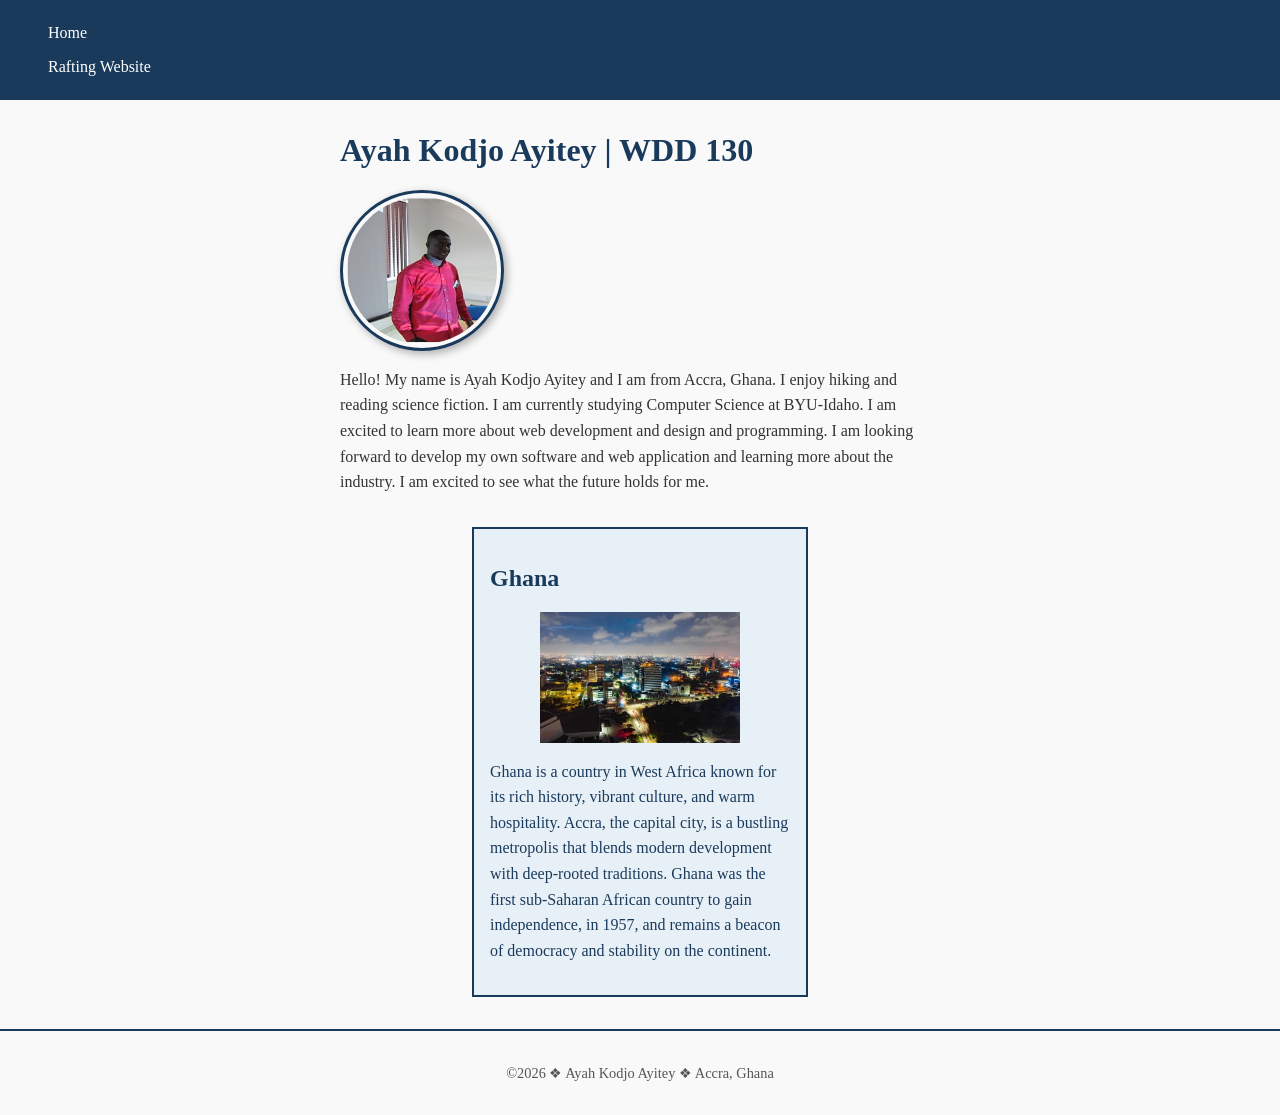
<file: index.html>
<!DOCTYPE html>
<html lang="en-US">

<head>
    <meta charset="utf-8">
    <meta name="viewport" content="width=device-width,initial-scale=1.0">
    <title>Ayah Kodjo Ayitey | WDD 130</title>
    <meta name="description"
      content="Home page of Ayah Kodjo Ayitey, a Computer Science student at BYU-Idaho taking WDD 130 Web Fundamentals.">
    <meta name="author" content="Ayah Kodjo Ayitey">
    <link rel="stylesheet" href="styles/styles.css">
</head>

<body>
    <header>
        <nav>
            <a href="index.html">Home</a>
            <a href="wwr/about.html">Rafting Website</a>
        </nav>
    </header>
    <main>
        <h1>Ayah Kodjo Ayitey | WDD 130</h1>
        <img src="images/profile.jpg" alt="Hello, my name is Ayah Kodjo Ayitey" width="200"
          height="200">
        <p>Hello! My name is Ayah Kodjo Ayitey and I am from Accra, Ghana.
            I enjoy hiking and reading science fiction. I am currently studying Computer Science at
            BYU-Idaho.
            I am excited to learn more about web development and design and programming.
            I am looking forward to develop my own software and web application and learning more
            about the industry.
            I am excited to see what the future holds for me.</p>
    </main>
    <aside>
        <h2>Ghana</h2>
        <img src="images/ghana.jpg" alt="A scenic view of Accra, Ghana">
        <p>Ghana is a country in West Africa known for its rich history, vibrant culture, and warm
            hospitality. Accra, the capital city, is a bustling metropolis that blends modern
            development with deep-rooted traditions. Ghana was the first sub-Saharan African country
            to gain independence, in 1957, and remains a beacon of democracy and stability on the
            continent.</p>
    </aside>
    <footer>
        <p>&copy;2026 ❖ Ayah Kodjo Ayitey ❖ Accra, Ghana</p>
    </footer>
</body>

</html>
</file>
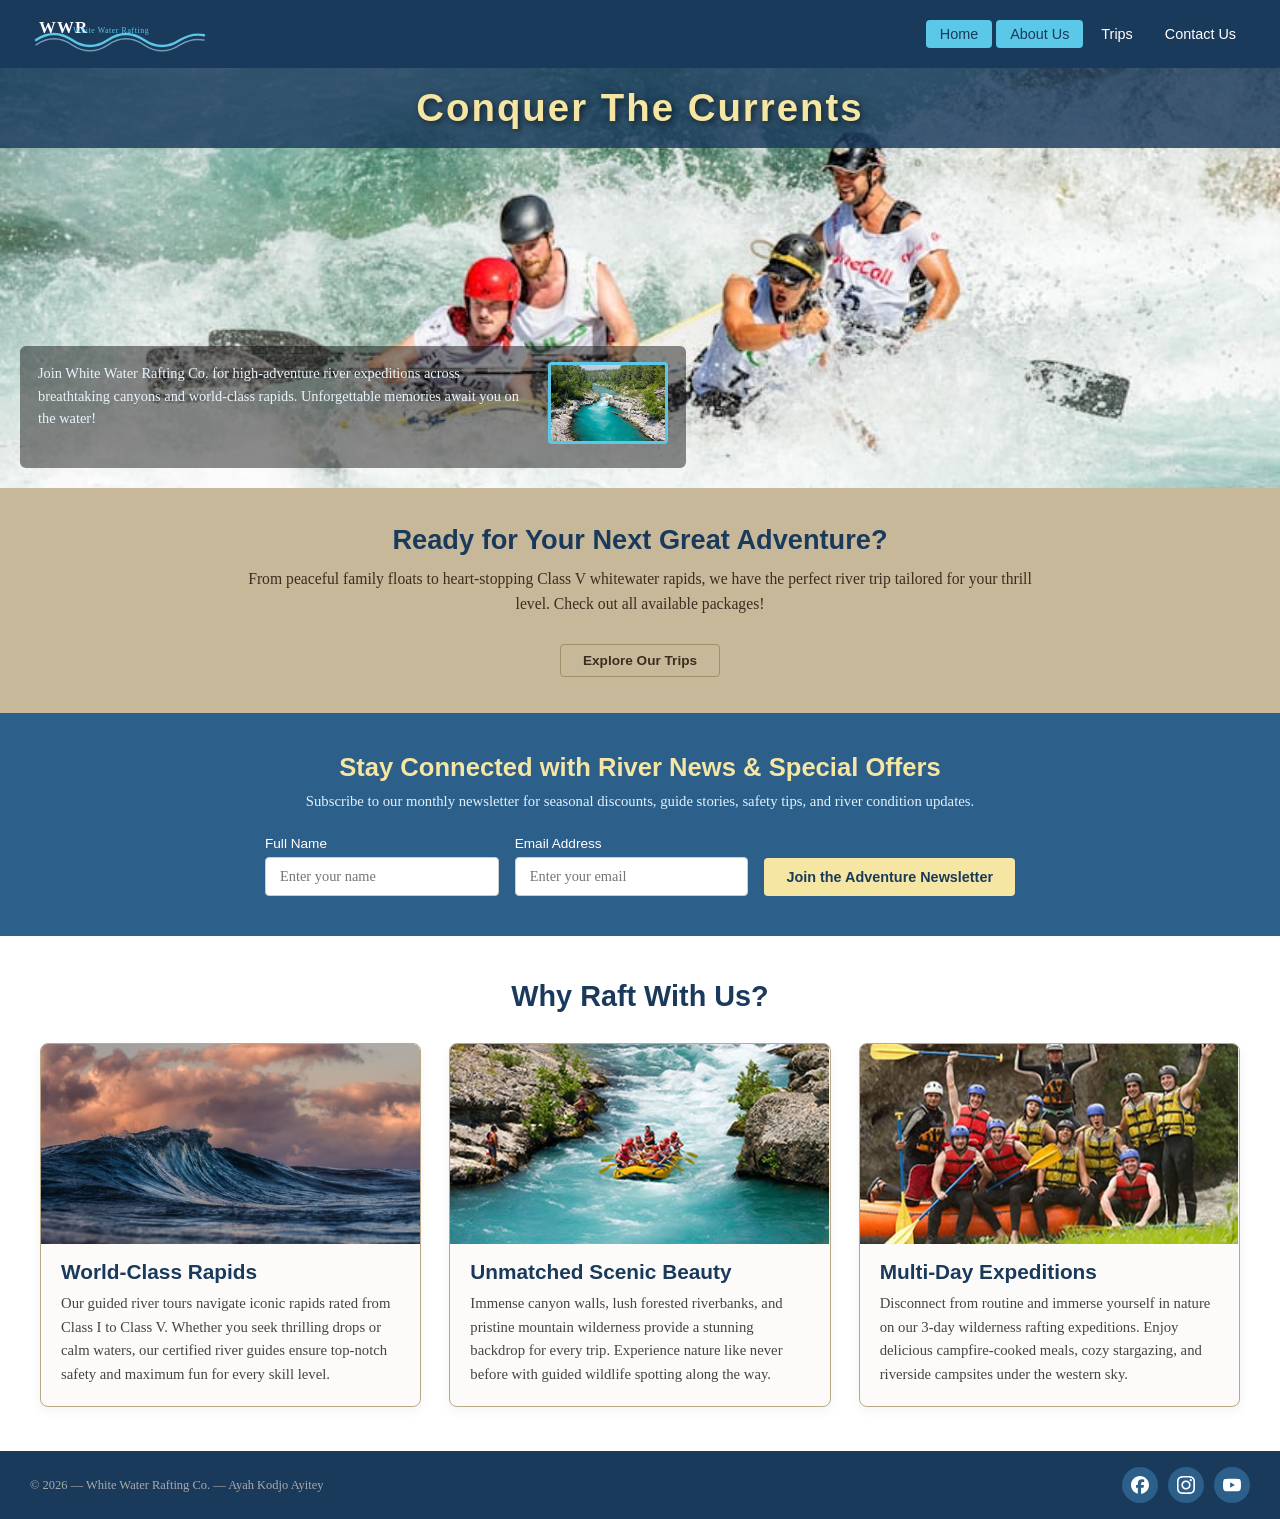
<file: wwr/index.html>
<!DOCTYPE html>
<html lang="en-US">

<head>
  <meta charset="utf-8">
  <meta name="viewport" content="width=device-width, initial-scale=1.0">
  <meta name="description"
    content="Welcome to White Water Rafting Co.! Discover thrilling whitewater rafting trips, experienced guides, beautiful river canyons, and family-friendly adventures.">
  <meta name="author" content="Ayah Kodjo Ayitey">
  <title>Home | White Water Rafting Co.</title>
  <link rel="stylesheet" href="styles/rafting.css" type="text/css">
</head>

<body>

  <!-- ===== HEADER ===== -->
  <header>
    <img src="images/logo.svg" alt="White Water Rafting Co. Logo">
    <nav>
      <a href="index.html" class="active">Home</a>
      <a href="about.html">About Us</a>
      <a href="trips.html">Trips</a>
      <a href="contact.html">Contact Us</a>
    </nav>
  </header>

  <!-- ===== MAIN ===== -->
  <main>

    <!-- ── HERO BANNER ── -->
    <div class="hero">
      <img src="images/hero.jpg" alt="Rafters paddling through white water rapids on a guided river tour">
      <h1>Conquer The Currents</h1>
      <article>
        <img src="images/client.jpg" alt="Rafter smiling in a yellow life jacket">
        <h2>Unforgettable River Adventures</h2>
        <p>Join White Water Rafting Co. for high-adventure river expeditions across breathtaking canyons and world-class rapids. Unforgettable memories await you on the water!</p>
      </article>
    </div>

    <!-- ── CALL TO ACTION SECTION ── -->
    <section class="home-cta">
      <div class="home-cta-content">
        <h2>Ready for Your Next Great Adventure?</h2>
        <p>From peaceful family floats to heart-stopping Class V whitewater rapids, we have the perfect river trip tailored for your thrill level. Check out all available packages!</p>
        <a href="trips.html" class="btn btn-cta">Explore Our Trips</a>
      </div>
    </section>

    <!-- ── NEWSLETTER SIGNUP FORM ── -->
    <section class="newsletter-section">
      <div class="newsletter-container">
        <h2>Stay Connected with River News & Special Offers</h2>
        <p>Subscribe to our monthly newsletter for seasonal discounts, guide stories, safety tips, and river condition updates.</p>
        <form class="newsletter-form" action="#" method="get">
          <div class="newsletter-group">
            <label for="user-name">Full Name</label>
            <input type="text" id="user-name" name="user-name" placeholder="Enter your name" required>
          </div>
          <div class="newsletter-group">
            <label for="user-email">Email Address</label>
            <input type="email" id="user-email" name="user-email" placeholder="Enter your email" required>
          </div>
          <button type="submit" class="btn btn-signup">Join the Adventure Newsletter</button>
        </form>
      </div>
    </section>

    <!-- ── GRID CONTENT SECTION ── -->
    <section class="home-grid-section">
      <h2>Why Raft With Us?</h2>
      <div class="home-grid">
        
        <article class="home-card">
          <img src="images/rapids.jpg" alt="Exciting whitewater rapids in Devil's Canyon">
          <h3>World-Class Rapids</h3>
          <p>Our guided river tours navigate iconic rapids rated from Class I to Class V. Whether you seek thrilling drops or calm waters, our certified river guides ensure top-notch safety and maximum fun for every skill level.</p>
        </article>

        <article class="home-card">
          <img src="images/rivers.jpg" alt="Serene river winding through scenic mountain canyons">
          <h3>Unmatched Scenic Beauty</h3>
          <p>Immense canyon walls, lush forested riverbanks, and pristine mountain wilderness provide a stunning backdrop for every trip. Experience nature like never before with guided wildlife spotting along the way.</p>
        </article>

        <article class="home-card">
          <img src="images/camping.jpg" alt="Rafting campfire camp setup at sunset">
          <h3>Multi-Day Expeditions</h3>
          <p>Disconnect from routine and immerse yourself in nature on our 3-day wilderness rafting expeditions. Enjoy delicious campfire-cooked meals, cozy stargazing, and riverside campsites under the western sky.</p>
        </article>

      </div>
    </section>

  </main>

  <!-- ===== FOOTER ===== -->
  <footer>
    <p>&copy; 2026 &mdash; White Water Rafting Co. &mdash; Ayah Kodjo Ayitey</p>
    <nav class="socialmedia">
      <a href="https://www.facebook.com" target="_blank">
        <img src="images/facebook.svg" alt="Facebook">
      </a>
      <a href="https://www.instagram.com" target="_blank">
        <img src="images/instagram.svg" alt="Instagram">
      </a>
      <a href="https://www.youtube.com" target="_blank">
        <img src="images/youtube.svg" alt="YouTube">
      </a>
    </nav>
  </footer>

</body>

</html>
</file>
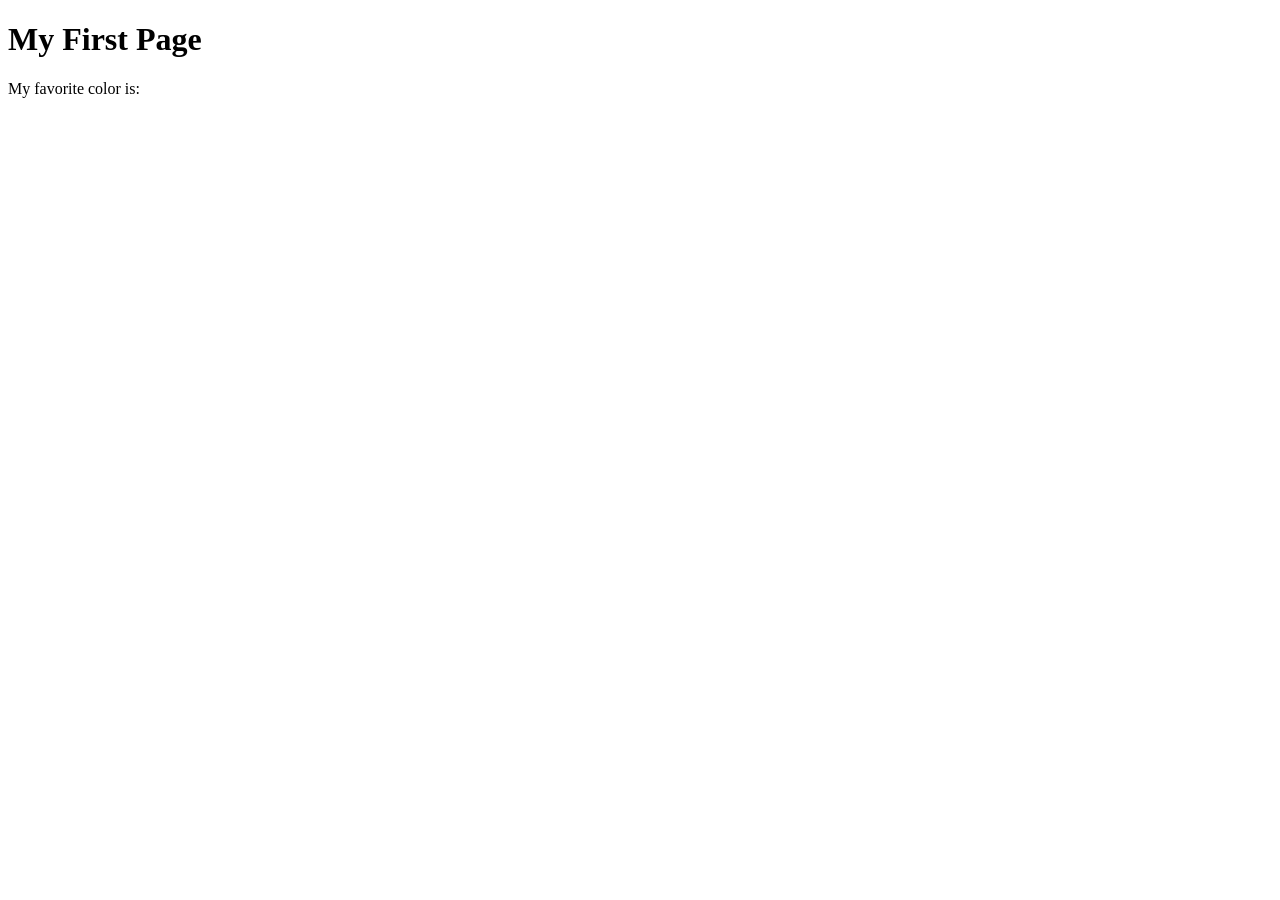
<file: week01/first-page.html>
<!DOCTYPE html>
<html lang="en">
<head>
    <meta charset="UTF-8">
    <meta name="viewport" content="width=device-width, initial-scale=1.0">
    <title>My First Page</title>
</head>
<body>
    <h1>My First Page</h1>
    <p>My favorite color is: </p>
</body>
</html>
</file>
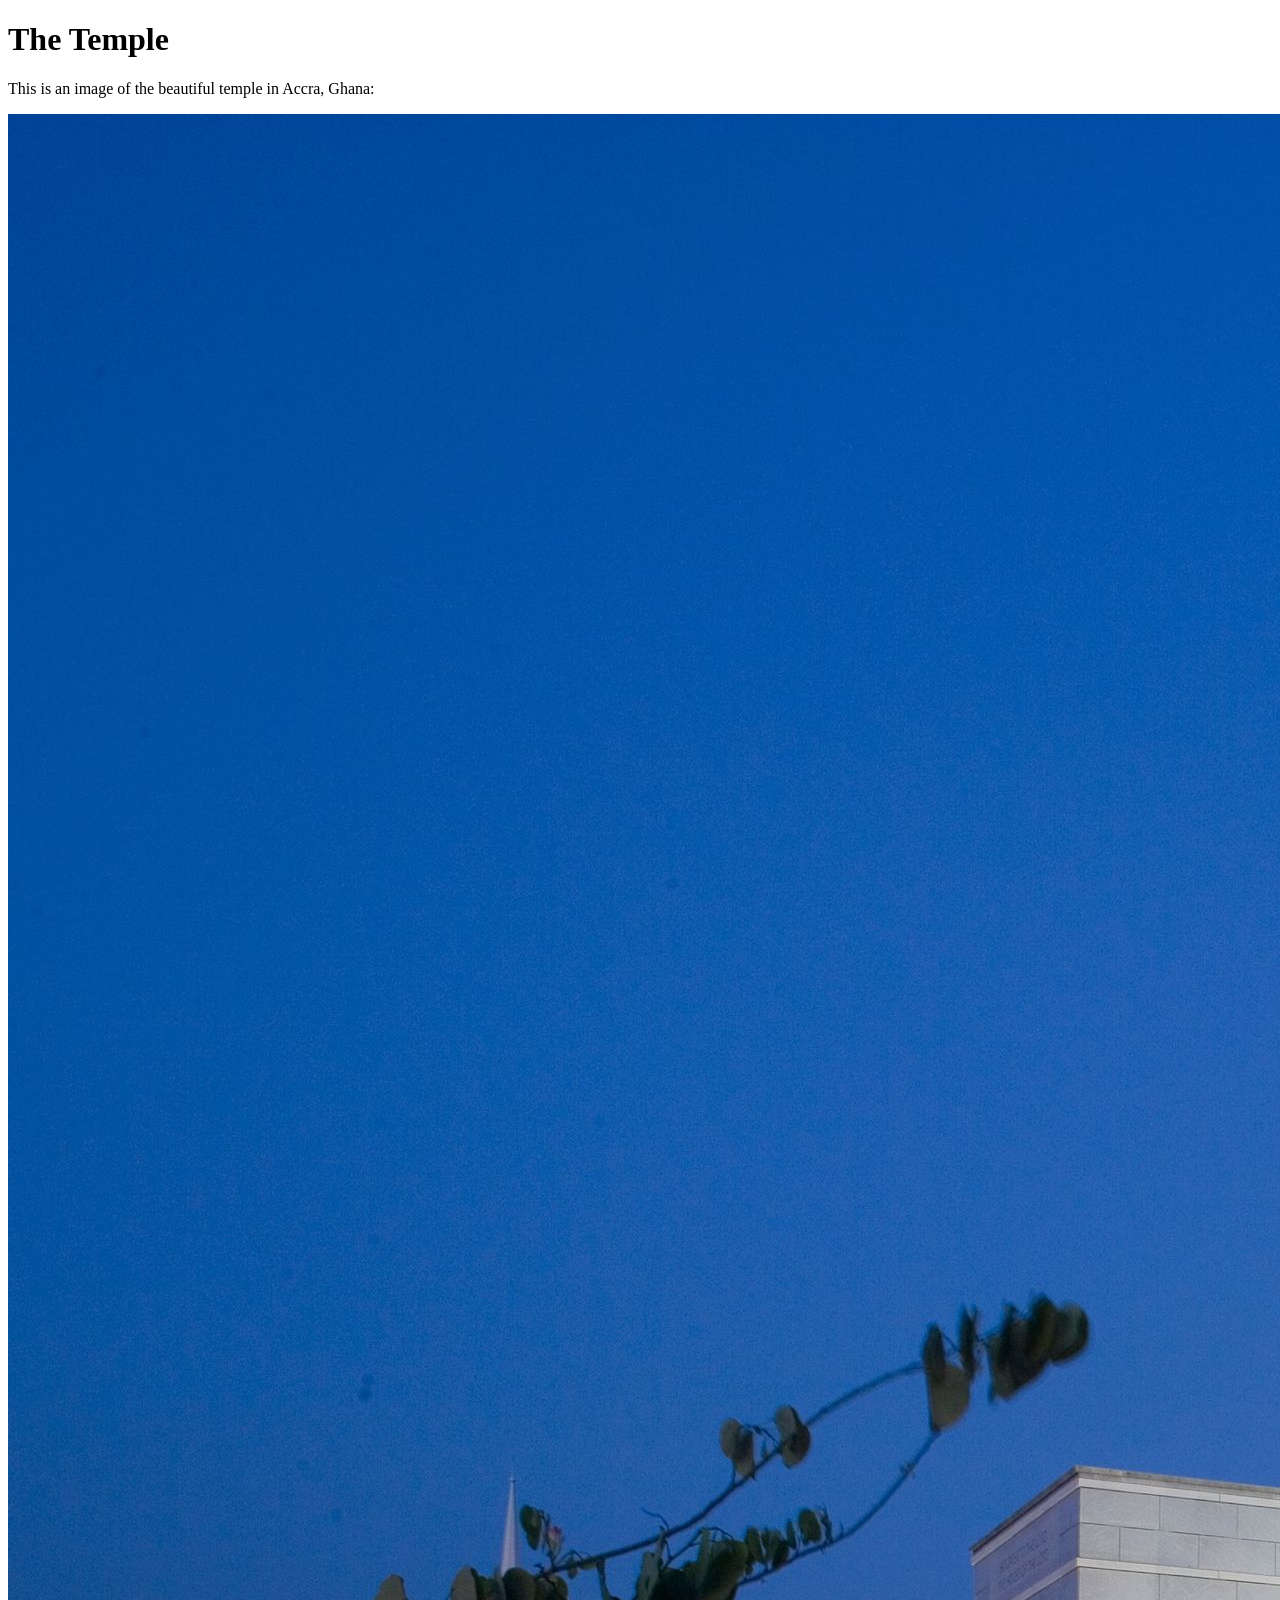
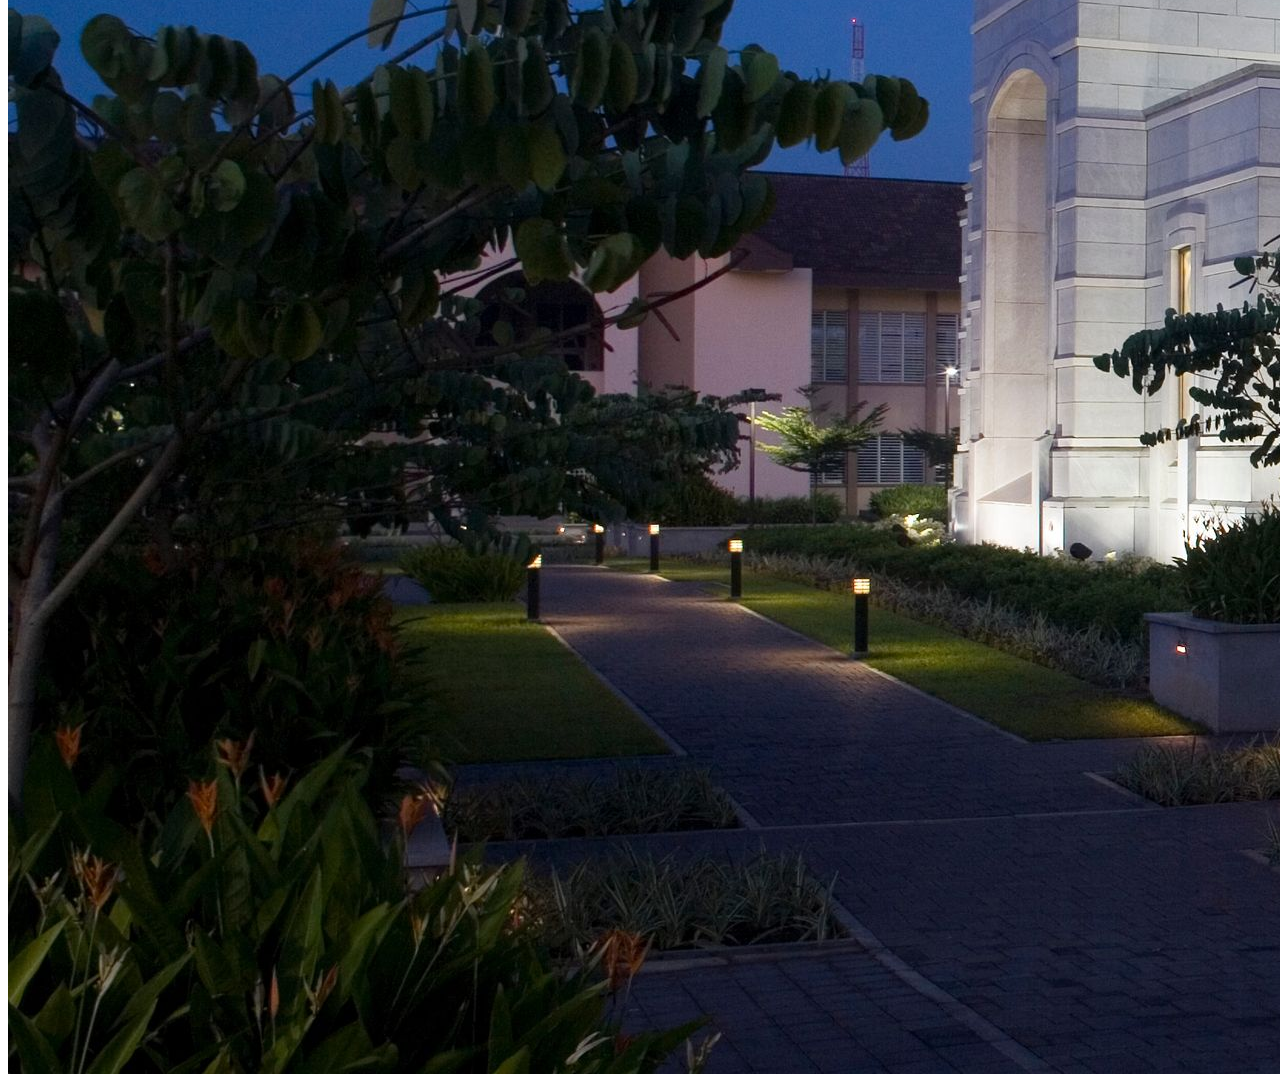
<file: week01/images.html>
<!DOCTYPE html>
<html lang="en">
<head>
    <meta charset="UTF-8">
    <meta name="viewport" content="width=device-width, initial-scale=1.0">
    <title>Temple Image</title>
</head>
<body>
    <h1>The Temple</h1>
    <p>This is an image of the beautiful temple in Accra, Ghana:</p>
    <img src="images/temple-large.jpeg" alt="The Accra Ghana Temple">
    
</body>
</html>
</file>
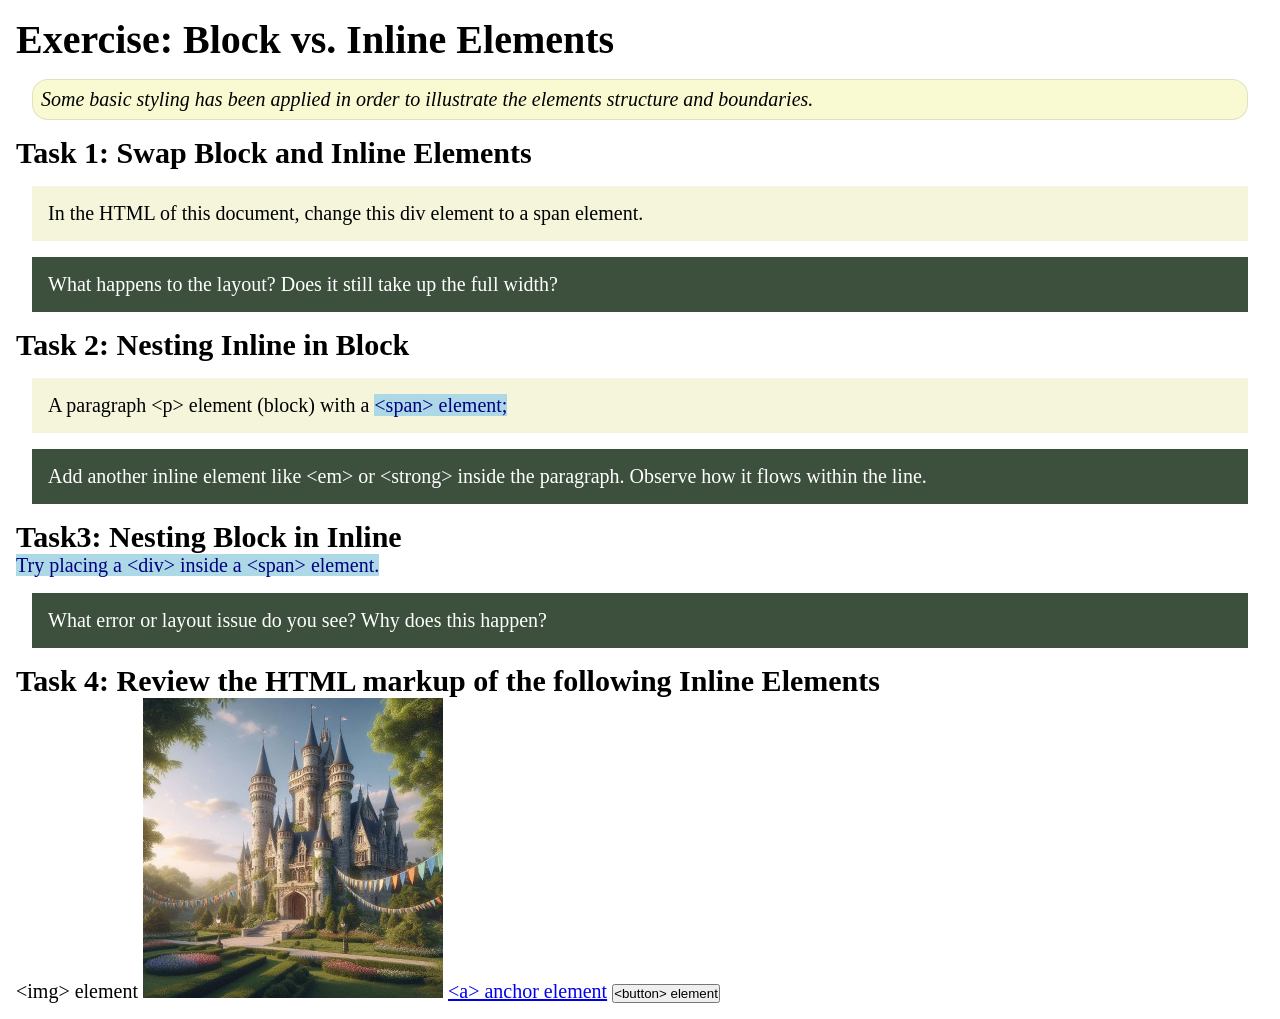
<file: week02/block-vs-inline.html>
<!DOCTYPE html>
<html lang="en">

<head>
    <meta charset="UTF-8">
    <meta name="viewport" content="width=device-width, initial-scale=1.0">
    <title>Exercise: Block vs. Inline Elements</title>
    <link rel="stylesheet" href="styles/block-vs-inline.css">
</head>

<body>
    <main>
        <h1>Exercise: Block vs. Inline Elements</h1>
        <p class="note">Some basic styling has been applied in order to illustrate the elements structure and
            boundaries.</p>

        <h2>Task 1: Swap Block and Inline Elements</h2>
        <div>In the HTML of this document, change this div element to a span element.</div>

        <p class="question">What happens to the layout? Does it still take up the full width?</p>

        <h2>Task 2: Nesting Inline in Block</h2>
        <p>A paragraph &lt;p&gt; element (block) with a <span>&lt;span&gt; element;</span></p>
        <p class="question">Add another inline element like &lt;em&gt; or &lt;strong&gt; inside the paragraph. Observe
            how it flows within the line.</p>

        <h2>Task3: Nesting Block in Inline</h2>
        <span>Try placing a &lt;div&gt; inside a &lt;span&gt; element.</span>
            <p class="question">What error or layout issue do you see? Why does this happen?</p>


            <h2>Task 4: Review the HTML markup of the following Inline Elements</h2>
        &lt;img&gt; element
        <img src="images/castle.webp" alt="placeholder image (images are inline)" width="300" height="300">
        <a href="https://churchofjesuschrist.org">&lt;a&gt; anchor element</a>
        <button type="button">&lt;button&gt; element</button>
    </main>
</body>

</html>
</file>
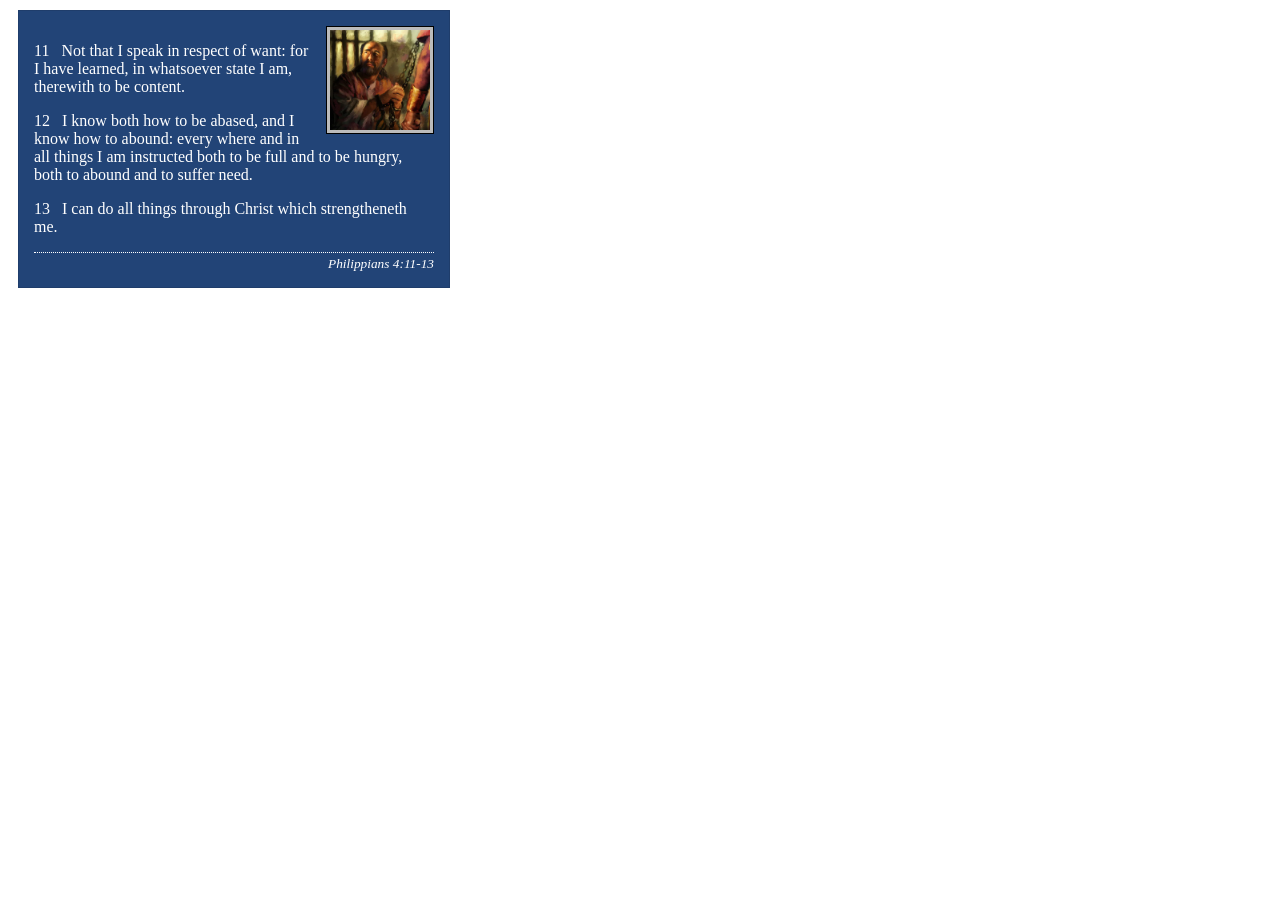
<file: week02/box-model-solution.html>
<!DOCTYPE html>
<html lang="en">
<head>
    <meta charset="UTF-8">
    <meta name="viewport" content="width=device-width, initial-scale=1.0">
    <title>Box Model Activity</title>
    <link rel="stylesheet" href="styles/box-model-solution.css">
</head>
<body>
    <main>
        <div class="callout">
            <img src="images/apostle-paul-imprisoned.webp" alt="Paul the Apostle - Imprisoned in Rome" width="200" height="200">
            <blockquote>
                <p>11 &nbsp; Not that I speak in respect of want: for I have learned, in whatsoever state I am, therewith to be content.</p>
                <p>12 &nbsp; I know both how to be abased, and I know how to abound: every where and in all things I am instructed both to be full and to be hungry, both to abound and to suffer need.</p>
                <p>13 &nbsp; I can do all things through Christ which strengtheneth me.</p>
            </blockquote>
            <cite>Philippians 4:11-13</cite>
        </div>
    </main>
</body>
</html>
</file>
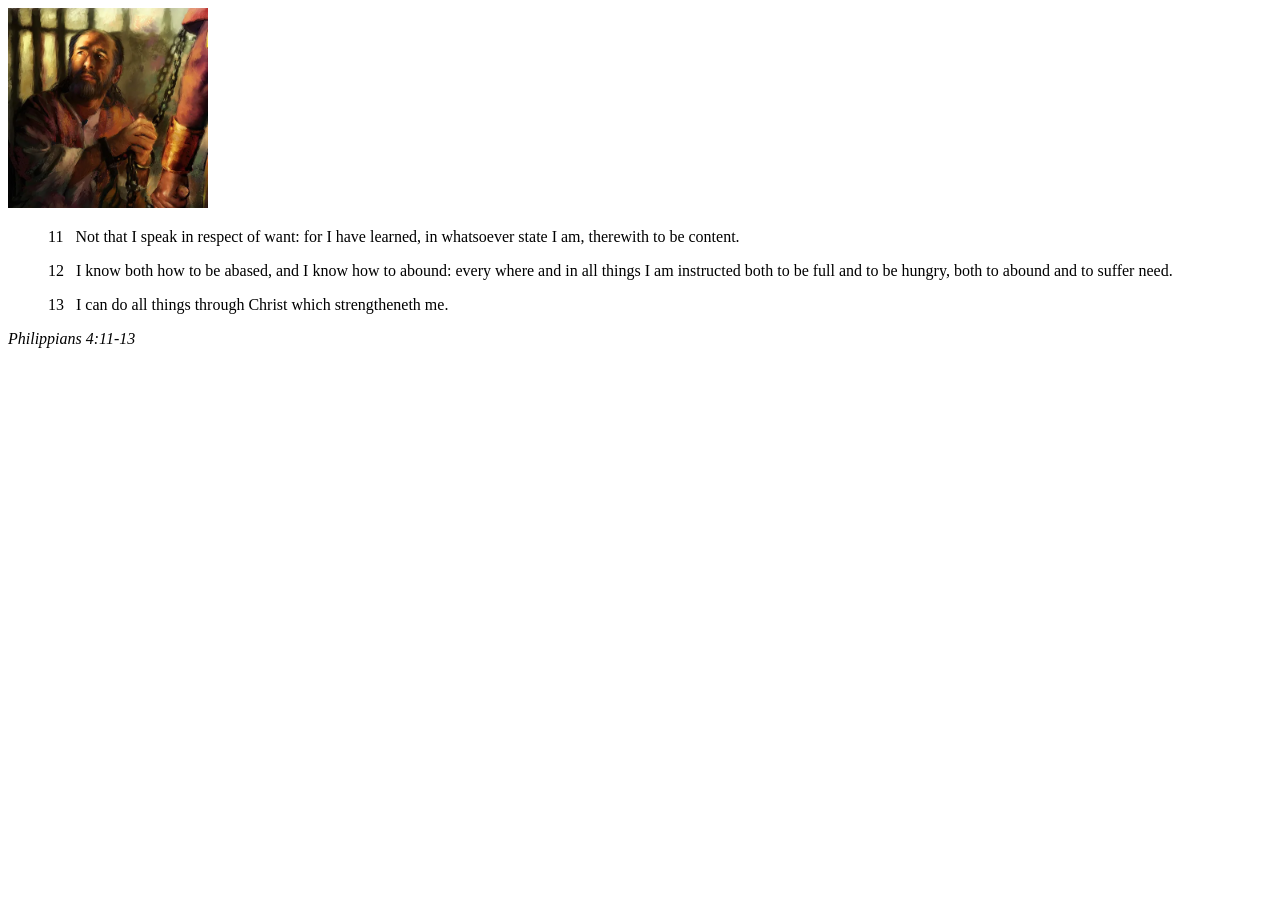
<file: week02/box-model.html>
<!DOCTYPE html>
<html lang="en">
<head>
    <meta charset="UTF-8">
    <meta name="viewport" content="width=device-width, initial-scale=1.0">
    <title>Box Model Activity</title>
</head>
<body>
    <main>
        <div class="callout">
            <img src="images/apostle-paul-imprisoned.webp" alt="Paul the Apostle - Imprisoned in Rome" width="200" height="200">
            <blockquote>
                <p>11 &nbsp; Not that I speak in respect of want: for I have learned, in whatsoever state I am, therewith to be content.</p>
                <p>12 &nbsp; I know both how to be abased, and I know how to abound: every where and in all things I am instructed both to be full and to be hungry, both to abound and to suffer need.</p>
                <p>13 &nbsp; I can do all things through Christ which strengtheneth me.</p>
            </blockquote>
            <cite>Philippians 4:11-13</cite>
        </div>
    </main>
</body>
</html>
</file>
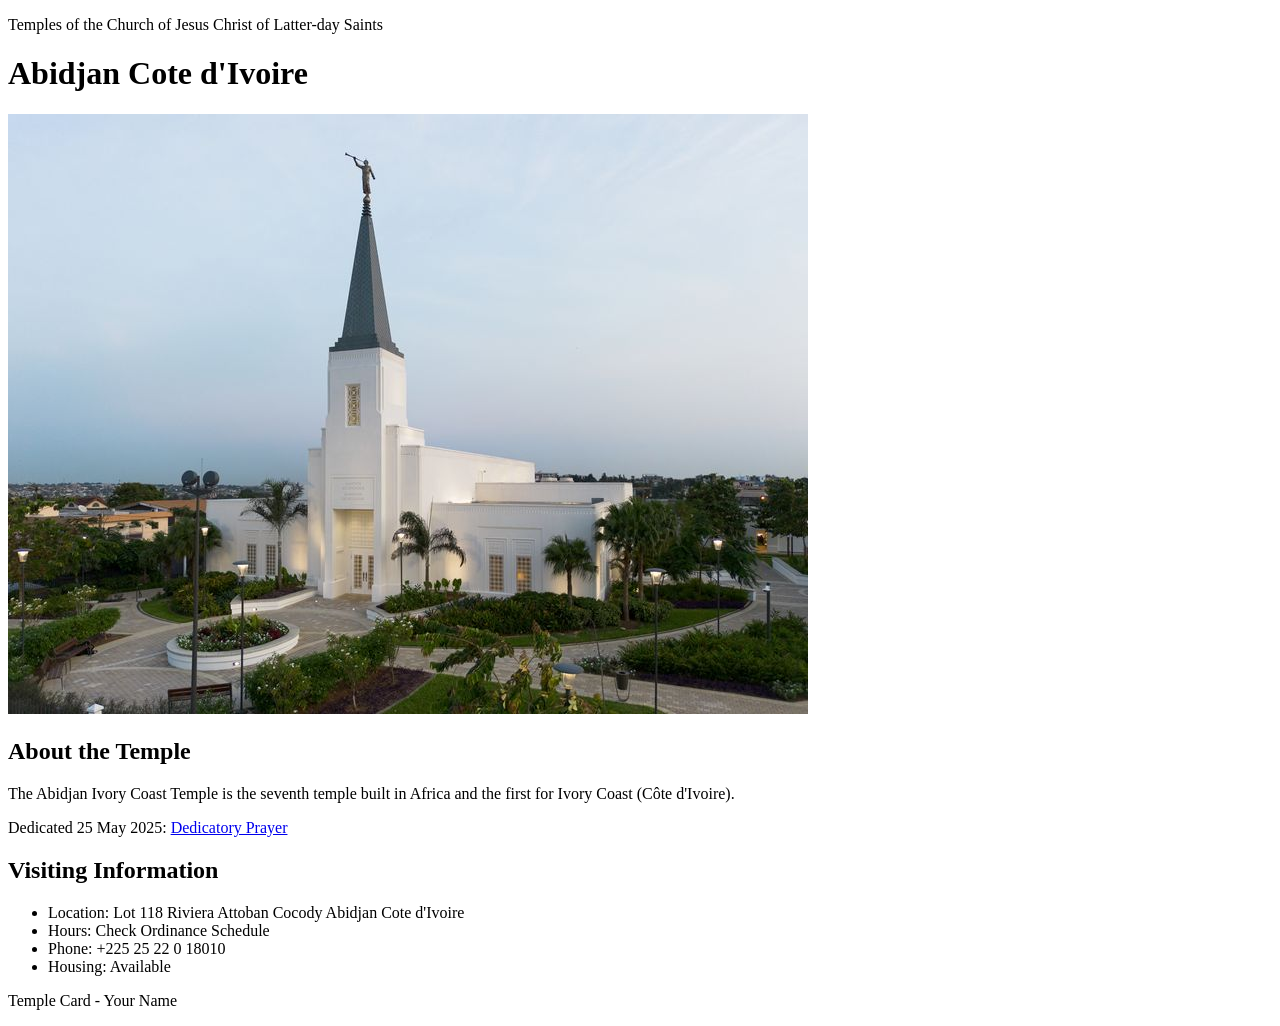
<file: week02/temple.html>
<!DOCTYPE html>
<html lang="en">

<head>
    <meta charset="UTF-8">
    <meta name="viewport" content="width=device-width, initial-scale=1.0">
    <title>Temple Card - Abidjan Cote d'Ivoire</title>
</head>

<body>
    <header>
        <p>Temples of the Church of Jesus Christ of Latter-day Saints</p>
    </header>
    <main>
        <h1>Abidjan Cote d'Ivoire</h1>
        <picture>
            <img src="images/abidjan-ivory-coast.jpeg" alt="Abidjan Cote d'Ivoire Temple">
        </picture>
        <section>
            <h2>About the Temple</h2>
            <p>The Abidjan Ivory Coast Temple is the seventh temple built in Africa and the first for Ivory Coast (Côte
                d'Ivoire).</p>
            <p>Dedicated 25 May 2025: <a
                    href="https://www.churchofjesuschrist.org/temples/dedicatory-prayer/abidjan-ivory-coast-temple/2025-05-25?lang=eng"
                    target="_blank" rel="noopener noreferrer">Dedicatory Prayer</a></p>
        </section>
        <section>
            <h2>Visiting Information</h2>
            <ul>
                <li>Location: Lot 118 Riviera Attoban Cocody Abidjan Cote d'Ivoire</li>
                <li>Hours: Check Ordinance Schedule</li>
                <li>Phone: +225 25 22 0 18010</li>
                <li>Housing: Available</li>
            </ul>
        </section>
    </main>
    <footer>
        <p>Temple Card - Your Name</p>
    </footer>
</body>

</html>
</file>
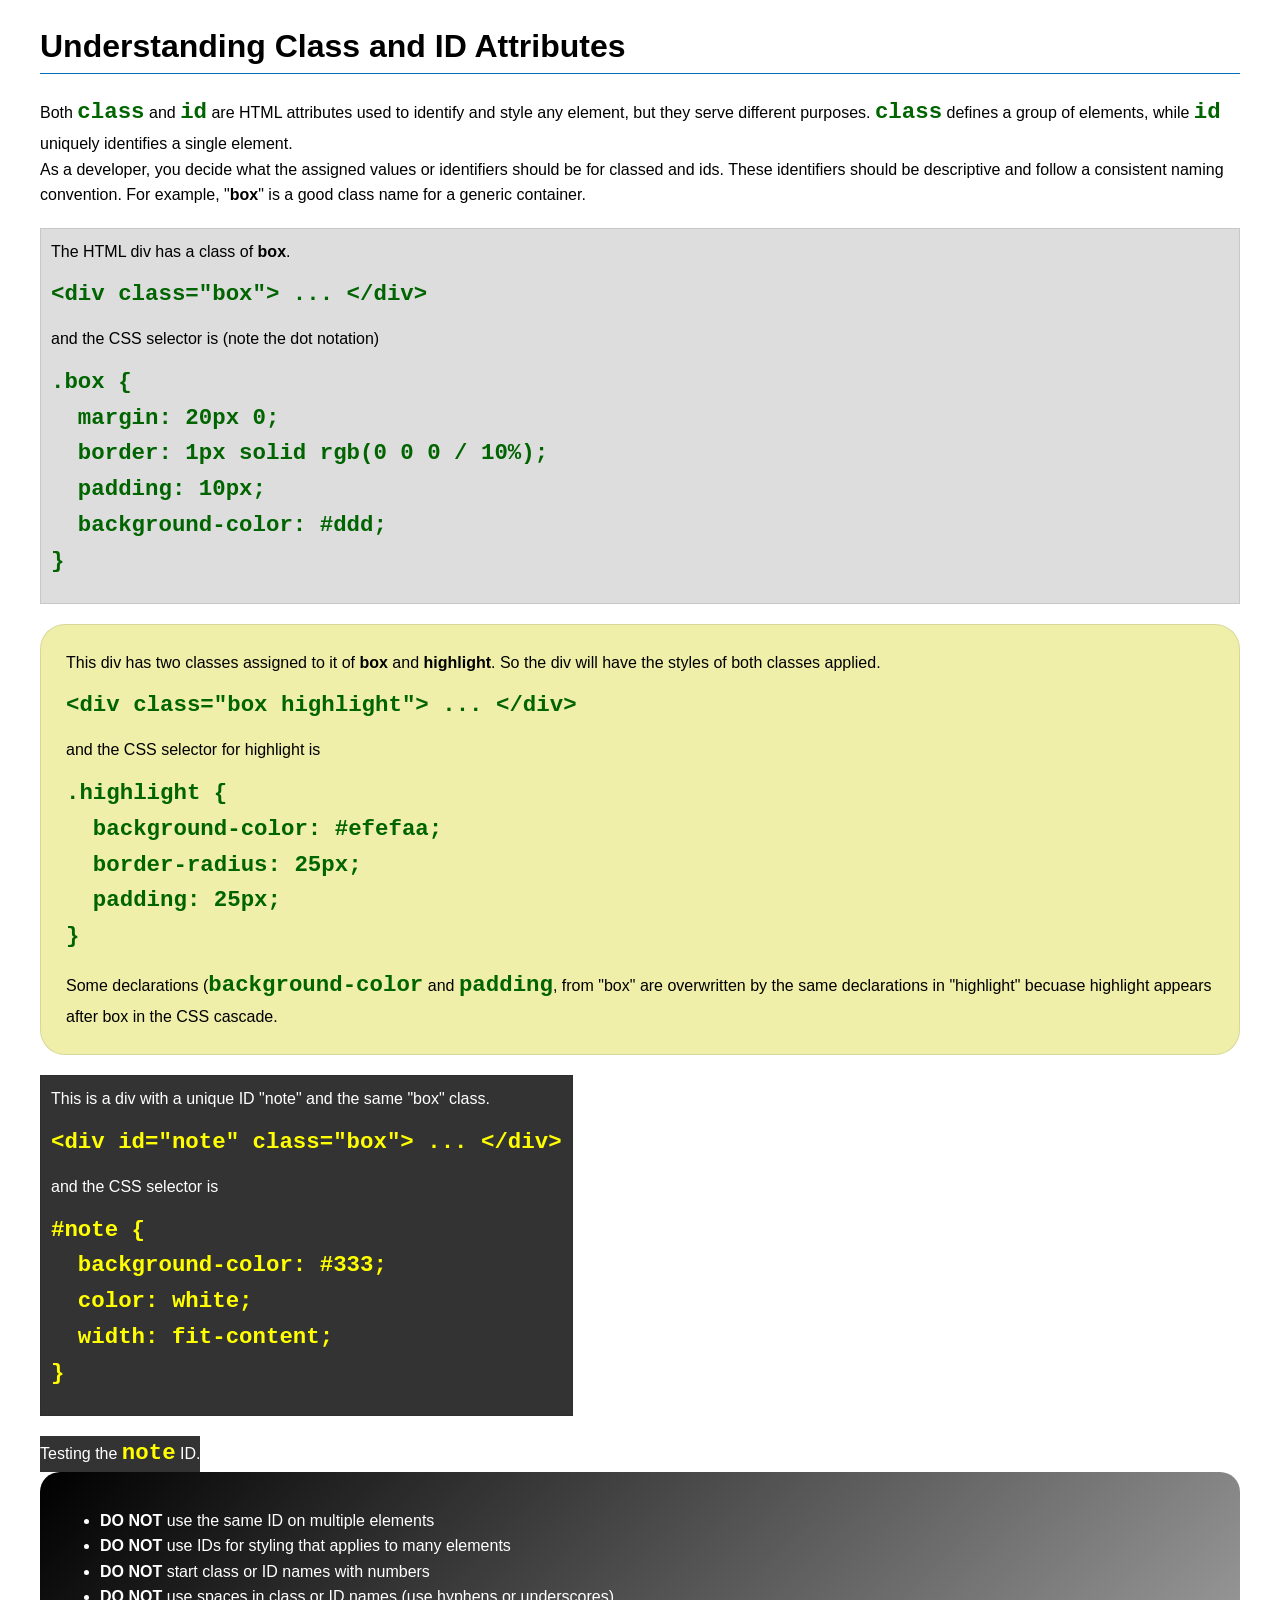
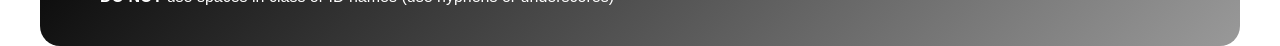
<file: week03/class-and-id.html>
<!DOCTYPE html>
<html lang="en">

<head>
    <meta charset="UTF-8">
    <meta name="viewport" content="width=device-width, initial-scale=1.0">
    <title>Class vs ID Attributes</title>
    <link rel="stylesheet" href="styles/class-and-id.css">
</head>

<body>
    <h1>Understanding Class and ID Attributes</h1>
    <p>Both <code>class</code> and <code>id</code> are HTML attributes used to identify and style any element, but they
        serve different purposes. <code>class</code> defines a group of elements, while <code>id</code> uniquely
        identifies a single element.</p>
    <p>As a developer, you decide what the assigned values or identifiers should be for classed and ids. These
        identifiers should be
        descriptive and follow a consistent naming convention. For example, "<strong>box</strong>" is a good class name
        for a generic container.</p>
    <div class="box">
        <p>The HTML div has a class of <strong>box</strong>.</p>
        <pre><code class="html">&lt;div class="box"&gt; ... &lt;/div&gt;</code></pre>
        and the CSS selector is (note the dot notation)
        <pre><code class="css">.box {
  margin: 20px 0;
  border: 1px solid rgb(0 0 0 / 10%);
  padding: 10px;
  background-color: #ddd; 
}</code></pre>
    </div>

    <div class="box highlight">
        <p>This div has two classes assigned to it of <strong>box</strong> and <strong>highlight</strong>. So the div
            will have the styles of both classes applied.</p>
        <pre><code class="html">&lt;div class="box highlight"&gt; ... &lt;/div&gt;</code></pre>
        and the CSS selector for highlight is
        <pre><code class="css">.highlight {
  background-color: #efefaa;
  border-radius: 25px;
  padding: 25px;
}</code></pre>
<p>Some declarations (<code>background-color</code> and <code>padding</code>, from "box" are overwritten by the same declarations in "highlight" becuase highlight appears after box in the CSS cascade.</p>
    </div>

    <div id="note" class="box">
        <p>This is a div with a unique ID "note" and the same "box" class.</p>
        <pre><code class="html">&lt;div id="note" class="box"&gt; ... &lt;/div&gt;</code></pre>
        and the CSS selector is
        <pre><code class="css">#note {
  background-color: #333;
  color: white;
  width: fit-content;
}</code></pre>
    </div>

    <div id="note">
        <p>Testing the <code>note</code> ID.</p>
    </div>

    <section id="best-practice">
        <ul>
            <li><strong>DO NOT</strong> use the same ID on multiple elements</li>
            <li><strong>DO NOT</strong> use IDs for styling that applies to many elements</li>
            <li><strong>DO NOT</strong> start class or ID names with numbers</li>
            <li><strong>DO NOT</strong> use spaces in class or ID names (use hyphens or underscores)</li>
        </ul>
    </section>




</body>

</html>
</file>
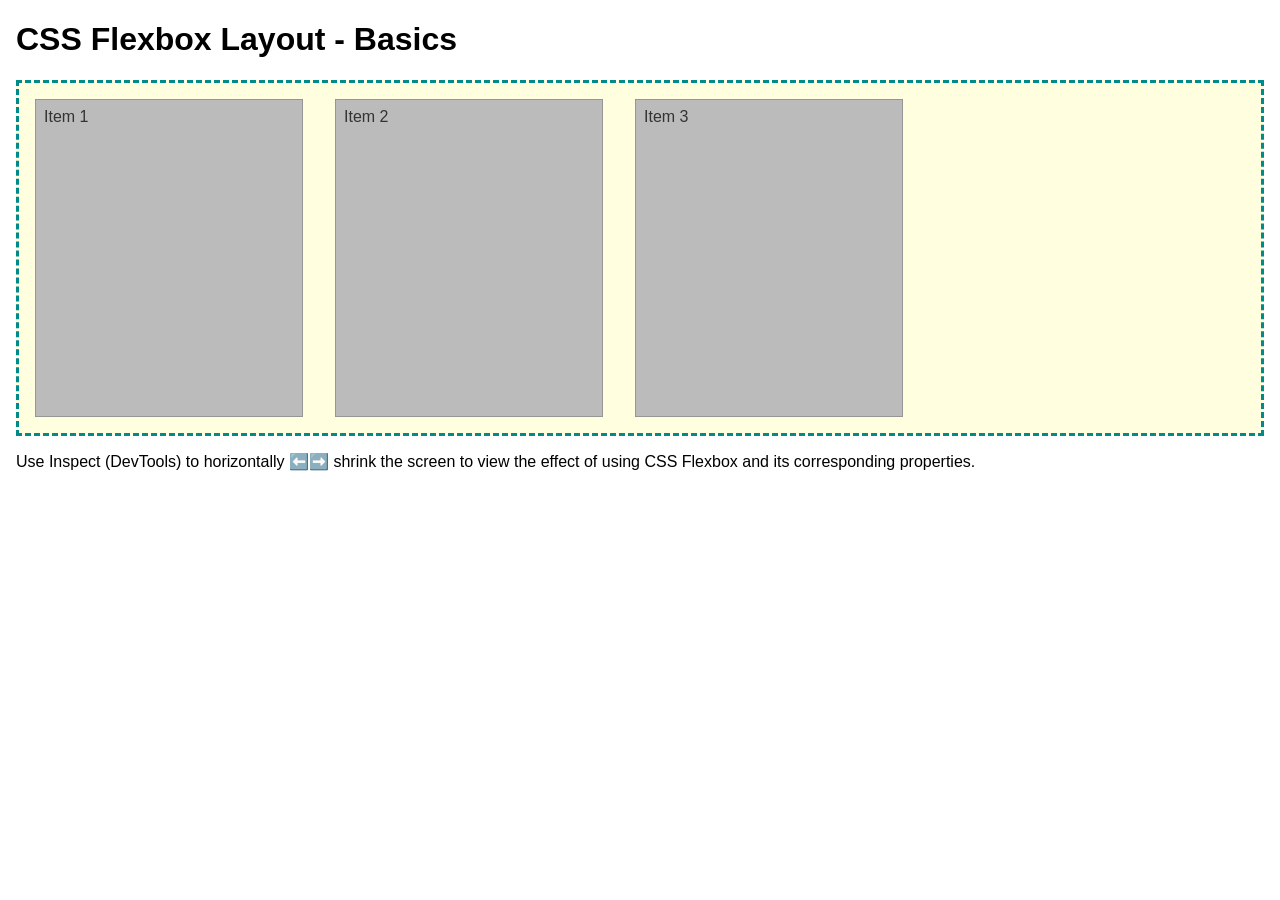
<file: week04/flexbox-layout.html>
<!DOCTYPE html>
<html lang="en">
<head>
    <meta charset="UTF-8">
    <meta name="viewport" content="width=device-width, initial-scale=1.0">
    <title>CSS Flexbox Layout - Basics</title>
    <link rel="stylesheet" href="styles/flexbox.css">
</head>
<body>
    <main>
        <h1>CSS Flexbox Layout - Basics</h1>
        <div class="flex-container">
            <div class="flex-item item1">Item 1</div>
            <div class="flex-item item2">Item 2</div>
            <div class="flex-item item3">Item 3</div>
        </div>
        <p>Use Inspect (DevTools) to horizontally ⬅️➡️ shrink the screen to view the effect of using CSS Flexbox and its corresponding properties.</p>
    </main>
</body>
</html>
</file>
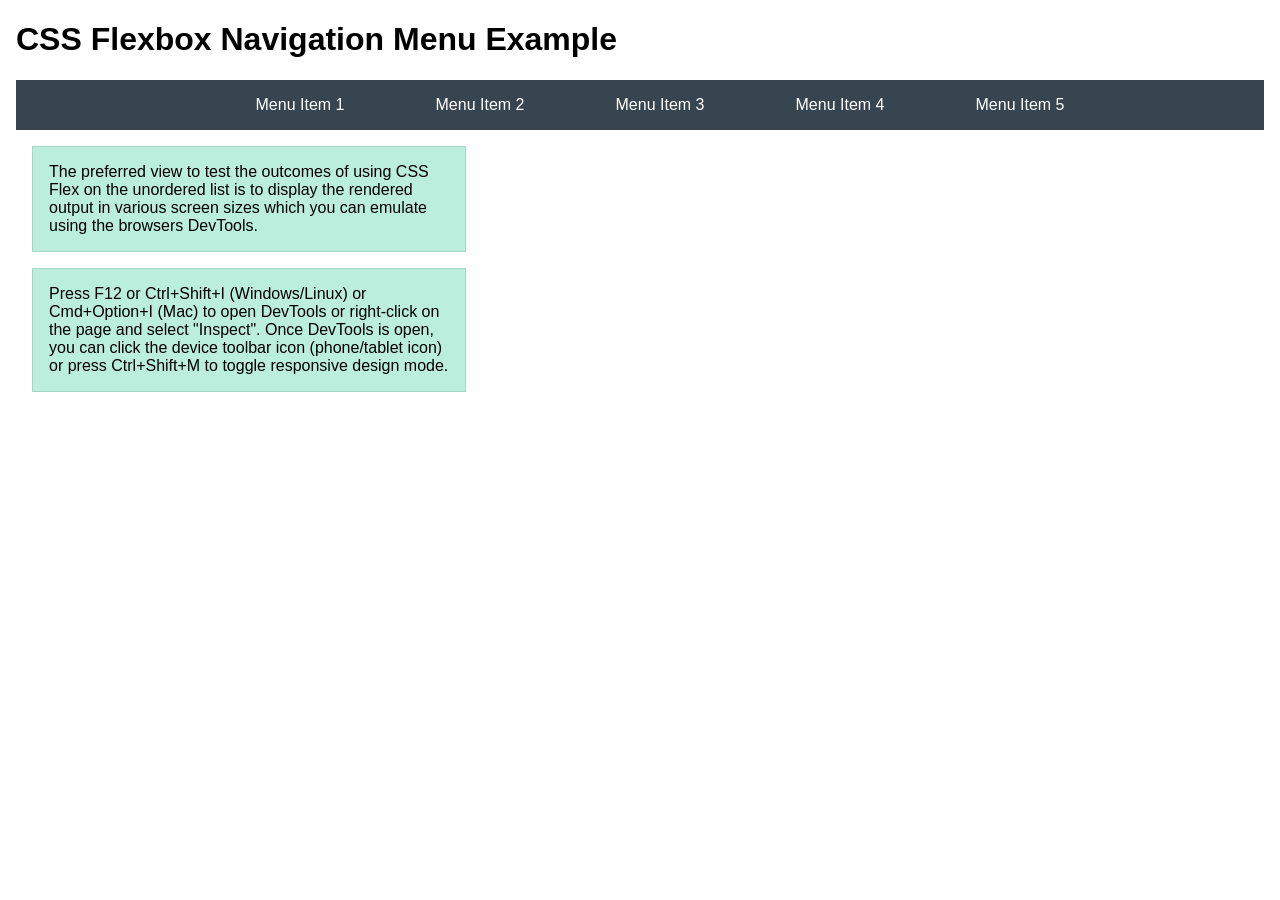
<file: week04/flexbox-menu.html>
<!DOCTYPE html>
<html lang="en">
<head>
    <meta charset="UTF-8">
    <meta name="viewport" content="width=device-width, initial-scale=1.0">
    <title>CSS Flexbox - Navigation Menu</title>
    <link rel="stylesheet" href="styles/flexbox-menu.css">
</head>
<body>
    <main>
        <h1>CSS Flexbox Navigation Menu Example</h1>
        <nav>
            <ul>
                <li><a href="#">Menu Item 1</a></li>
                <li><a href="#">Menu Item 2</a></li>
                <li><a href="#">Menu Item 3</a></li>
                <li><a href="#">Menu Item 4</a></li>
                <li><a href="#">Menu Item 5</a></li>
            </ul>
        </nav>
        <p>The preferred view to test the outcomes of using CSS Flex on the unordered list is to display the rendered output in various screen sizes which you can emulate using the browsers DevTools.</p>

        <p>Press F12 or Ctrl+Shift+I (Windows/Linux) or Cmd+Option+I (Mac) to open DevTools or right-click on the page and select "Inspect". Once DevTools is open, you can click the device toolbar icon (phone/tablet icon) or press Ctrl+Shift+M to toggle responsive design mode.</p>

                      
        
    </main>
</body>
</html>
</file>
<file: styles/styles.css>
/* WDD 130 - Home Page Styles
   Author: Ayah Kodjo Ayitey */

/* ── Reset / Base ── */
body {
    font-family: Georgia, 'Times New Roman', serif;
    color: #333;
    background-color: #f9f9f9;
    margin: 0;
    padding: 0;
}

/* ── Header / Nav ── */
header {
    background-color: #1a3a5c;
}

nav {
    background-color: #1a3a5c;
    padding: 1rem 2rem;
}

nav a {
    color: #fff;
    text-decoration: none;
    padding: 0.5rem 1rem;
    display: block;
    margin-right: 1.5rem;
    font-size: 1rem;
}

nav a:hover {
    text-decoration: underline;
}

/* ── Headings ── */
h1 {
    color: #1a3a5c;
}

/* ── Main ── */
main {
    max-width: 600px;
    margin: 2rem auto;
    padding: 0 1rem;
}

main img {
    width: 150px;
    height: auto;
    display: block;
    margin-bottom: 1rem;
    border-radius: 50%;
    border: 3px solid #1a3a5c;
    padding: 4px;
    box-shadow: 3px 3px 8px rgba(0, 0, 0, 0.3);
}

/* ── Aside ── */
aside {
    width: 300px;
    margin: 1rem auto 2rem;
    border: 2px solid #1a3a5c;
    padding: 1rem;
    background-color: #e8f0f7;
    color: #1a3a5c;
}

aside img {
    width: 200px;
    height: auto;
    display: block;
    margin: 0.5rem auto;
}

/* ── Paragraphs ── */
p {
    padding: 0;
    line-height: 1.6;
}

/* ── Footer ── */
footer {
    margin-top: 2rem;
    border-top: 2px solid #1a3a5c;
    text-align: center;
    padding: 1rem;
    font-size: 0.9rem;
    color: #555;
}
</file>
<file: wwr/styles/rafting.css>
/* ============================================================
   rafting.css  –  White Water Rafting Co.
   Author: Ayah Kodjo Ayitey
   ============================================================ */

/* ── CSS Variables ── */
:root {
    --primary-color: #1a3a5c;
    /* deep navy               */
    --accent1-color: #2c5f8a;
    /* medium blue             */
    --accent2-color: #5bc8e8;
    /* sky/water blue          */
    --tan-bg: #c8b89a;
    /* warm tan (thrill band)  */
    --card-border: #b8a98a;
    /* muted tan for borders   */
    --dark-overlay: rgba(0, 0, 0, 0.45);
    --body-font: Georgia, 'Times New Roman', serif;
    --heading-font: 'Trebuchet MS', Verdana, sans-serif;
}

/* ── Reset ── */
* {
    margin: 0;
    padding: 0;
    box-sizing: border-box;
}

/* ── Body ── */
body {
    font-family: var(--body-font);
    color: #333;
    background-color: #f4f1ec;
}

/* ── Headings ── */
h1,
h2,
h3 {
    font-family: var(--heading-font);
    color: var(--primary-color);
}

/* ======================
   HEADER  –  CSS Grid
   ====================== */
header {
    background-color: var(--primary-color);
    display: grid;
    grid-template-columns: 200px 1fr;
    align-items: center;
    padding: 10px 30px;
    width: 100%;
}

header img {
    display: block;
    width: 180px;
    height: auto;
}

/* NAV  –  CSS Flex */
header nav {
    display: flex;
    justify-content: flex-end;
    gap: 4px;
    margin: 0;
    padding: 0;
}

header nav a {
    color: #ffffff;
    text-decoration: none;
    font-family: var(--heading-font);
    font-size: 0.9rem;
    padding: 6px 14px;
    border-radius: 4px;
    transition: background-color 0.2s;
}

header nav a:hover,
header nav a[href="about.html"] {
    background-color: var(--accent2-color);
    color: var(--primary-color);
}

/* ======================
   HERO BANNER
   ====================== */
.hero {
    position: relative;
    width: 100%;
    overflow: hidden;
}

.hero > img:first-child {
    display: block;
    width: 100%;
    height: 420px;
    object-fit: cover;
}

.hero h1 {
    position: absolute;
    top: 0;
    width: 100%;
    padding: 18px;
    text-align: center;
    font-family: var(--heading-font);
    font-size: 2.4rem;
    color: #f5e6a3;
    background-color: rgba(26, 58, 92, 0.82);
    letter-spacing: 2px;
    text-shadow: 2px 2px 6px rgba(0, 0, 0, 0.6);
}

.hero article {
    position: absolute;
    bottom: 20px;
    left: 20px;
    width: 52%;
    background-color: var(--dark-overlay);
    color: #ffffff;
    border-radius: 6px;
    padding: 16px 18px;
    margin: 0;
}

.hero article img {
    float: right;
    width: 120px;
    height: auto;
    margin: 0 0 8px 14px;
    border: 3px solid var(--accent2-color);
    border-radius: 4px;
}

.hero article h2 {
    /* visually hidden but meaningful for accessibility */
    position: absolute;
    width: 1px;
    height: 1px;
    overflow: hidden;
    clip: rect(0, 0, 0, 0);
    white-space: nowrap;
}

.hero article p {
    color: #e8f4fb;
    font-size: 0.9rem;
    line-height: 1.55;
}

/* ── Buttons ── */
.btn {
    display: inline-block;
    padding: 8px 22px;
    background-color: #c8b89a;
    color: #3a2e20;
    font-family: var(--heading-font);
    font-size: 0.85rem;
    font-weight: bold;
    text-decoration: none;
    border-radius: 4px;
    border: 1px solid #a0906a;
    transition: background-color 0.2s, color 0.2s;
    margin-top: 10px;
}

.btn:hover {
    background-color: #a0906a;
    color: #ffffff;
}

.btn-light {
    background-color: rgba(200, 184, 154, 0.25);
    color: #f0e8d8;
    border-color: #c8b89a;
}

.btn-light:hover {
    background-color: #c8b89a;
    color: #3a2e20;
}

/* ======================
   HISTORY SECTION
   ====================== */
.history-section {
    padding: 40px 30px;
    background-color: #ffffff;
}

.history-section h2 {
    font-size: 1.6rem;
    margin-bottom: 20px;
    color: var(--primary-color);
    text-align: center;
}

/* 3-column: text | image | text */
.history-content {
    display: grid;
    grid-template-columns: 1fr auto 1fr;
    gap: 28px;
    align-items: center;
}

.history-content img {
    width: 220px;
    height: 180px;
    object-fit: cover;
    border-radius: 4px;
    border: 3px solid var(--card-border);
}

.history-content p {
    font-size: 0.92rem;
    line-height: 1.7;
    color: #333;
    margin: 0;
}

/* ======================
   ADVENTURE AWAITS SECTION
   ====================== */
.adventures-section {
    padding: 40px 30px;
    background-color: var(--primary-color);
}

.adventures-section h2 {
    color: #f5e6a3;
    font-size: 1.6rem;
    text-align: center;
    margin-bottom: 24px;
}

.adventures-grid {
    display: flex;
    gap: 12px;
    justify-content: center;
}

.adventures-grid figure {
    flex: 1;
    display: flex;
    flex-direction: column;
    align-items: center;
    margin: 0;
}

.adventures-grid figure img {
    width: 100%;
    height: 160px;
    object-fit: cover;
    border-radius: 4px;
    border: 3px solid var(--accent2-color);
    display: block;
}

.adventures-grid figcaption {
    font-family: var(--heading-font);
    font-size: 0.78rem;
    color: #d0e8f5;
    text-align: center;
    margin-top: 8px;
    font-style: italic;
    letter-spacing: 0.5px;
}

/* ======================
   "MORE THAN JUST THE THRILL"
   ====================== */
.thrill {
    background-color: var(--tan-bg);
    display: flex;
    align-items: center;
    gap: 0;
    padding: 40px 30px;
}

.thrill img {
    width: 48%;
    height: auto;
    object-fit: cover;
    border-radius: 4px;
    flex-shrink: 0;
}

.thrill article {
    flex: 1;
    background-color: rgba(80, 70, 55, 0.75);
    color: #f0e8d8;
    padding: 30px 28px;
    margin: 0 0 0 -30px;
    border-radius: 4px;
    z-index: 1;
}

.thrill article h2 {
    color: #f0e8d8;
    font-size: 1.35rem;
    margin-bottom: 12px;
}

.thrill article p {
    color: #e0d4c0;
    font-size: 0.9rem;
    line-height: 1.65;
    margin-bottom: 16px;
}

/* ======================
   FOOTER
   ====================== */
footer {
    background-color: var(--primary-color);
    color: #cccccc;
    display: flex;
    align-items: center;
    justify-content: space-between;
    padding: 16px 30px;
    width: 100%;
}

footer p {
    color: #aaaaaa;
    font-size: 0.78rem;
}

/* ── Social icons (Flex, right-aligned) ── */
.socialmedia {
    display: flex;
    align-items: center;
    gap: 10px;
    margin: 0;
    padding: 0;
}

.socialmedia a {
    text-decoration: none;
    display: flex;
    align-items: center;
    justify-content: center;
    width: 36px;
    height: 36px;
    border-radius: 50%;
    background-color: var(--accent1-color);
    transition: background-color 0.2s;
}

.socialmedia a:hover {
    background-color: var(--accent2-color);
}

.socialmedia img {
    width: 18px;
    height: 18px;
    filter: invert(1);
    display: block;
}

/* ======================
   CONTACT PAGE
   ====================== */

/* ── Company Info (centered) ── */
.company-info {
    text-align: center;
    padding: 36px 30px 24px;
    background-color: #ffffff;
    border: none;
    margin: 0;
}

.company-info h1 {
    font-size: 1.8rem;
    color: var(--primary-color);
    margin-bottom: 12px;
    position: static;
    background: none;
    opacity: 1;
    width: auto;
    padding: 0;
    text-align: center;
    text-shadow: none;
    letter-spacing: 0;
}

.company-info address {
    font-style: normal;
    line-height: 1.9;
    font-size: 0.95rem;
    color: #333;
    font-weight: bold;
}

.company-info address a {
    color: #333;
    text-decoration: none;
}

.company-info address a:hover {
    color: var(--accent1-color);
    text-decoration: underline;
}

/* ── Map + Form (2-column grid) ── */
.map-form {
    display: grid;
    grid-template-columns: 1fr 1fr;
    gap: 0;
    background-color: #ffffff;
    border: none;
    margin: 0;
    padding: 0 30px 40px;
}

.map-container {
    overflow: hidden;
}

.map-container iframe {
    display: block;
    width: 100%;
    height: 100%;
    min-height: 450px;
}

/* ── Contact Form (right column) ── */
.contact-form {
    padding: 0 0 0 30px;
    display: flex;
    flex-direction: column;
    gap: 16px;
}

.form-group {
    display: grid;
    grid-template-columns: 120px 1fr;
    align-items: start;
    gap: 8px;
}

.form-group label,
.form-group .radio-label {
    font-family: var(--body-font);
    font-size: 0.9rem;
    color: #333;
    padding-top: 8px;
}

.form-group input[type="text"],
.form-group input[type="email"],
.form-group textarea {
    padding: 8px 10px;
    border: 1px solid #cccccc;
    border-radius: 4px;
    font-family: var(--body-font);
    font-size: 0.9rem;
    color: #333;
    width: 100%;
    transition: border-color 0.2s;
}

.form-group input[type="text"]:focus,
.form-group input[type="email"]:focus,
.form-group textarea:focus {
    outline: none;
    border-color: var(--accent1-color);
}

.form-group textarea {
    resize: vertical;
    min-height: 110px;
}

/* ── Radio buttons ── */
.radio-group {
    display: flex;
    flex-direction: column;
    gap: 8px;
    padding: 4px 0;
}

.radio-group label {
    display: flex;
    align-items: center;
    gap: 8px;
    font-size: 0.9rem;
    color: #333;
    cursor: pointer;
    font-family: var(--body-font);
    padding-top: 0;
    grid-column: auto;
}

.radio-group input[type="radio"] {
    width: 16px;
    height: 16px;
    accent-color: var(--accent1-color);
    cursor: pointer;
}

/* ── Checkbox ── */
.checkbox-group {
    display: flex;
    align-items: center;
    gap: 8px;
    grid-column: 1 / -1;
}

.checkbox-group label {
    display: flex;
    align-items: center;
    gap: 8px;
    font-size: 0.88rem;
    color: #333;
    cursor: pointer;
    font-family: var(--body-font);
    padding-top: 0;
}

.checkbox-group input[type="checkbox"] {
    width: 16px;
    height: 16px;
    accent-color: var(--accent1-color);
    cursor: pointer;
}

/* ── Submit button ── */
.btn-submit {
    grid-column: 1 / -1;
    width: 100%;
    background-color: #e8e8e8;
    color: #333;
    padding: 10px 20px;
    font-size: 0.95rem;
    font-family: var(--body-font);
    border: 1px solid #cccccc;
    border-radius: 4px;
    cursor: pointer;
    transition: background-color 0.2s;
    text-align: center;
}

.btn-submit:hover {
    background-color: var(--accent2-color);
    color: var(--primary-color);
}

/* ── Employee Profiles ── */
.employees {
    background-color: #f0f0f0;
    padding: 36px 30px;
    margin: 0;
    border: none;
}

.employees h2 {
    color: var(--primary-color);
    text-align: center;
    font-size: 1.4rem;
    font-weight: bold;
    margin-bottom: 24px;
}

.employee-grid {
    display: flex;
    justify-content: center;
    gap: 30px;
}

.employee-grid figure {
    display: flex;
    flex-direction: column;
    align-items: center;
    margin: 0;
    background-color: #e0e0e0;
    padding: 16px;
    border-radius: 4px;
    width: 180px;
}

.employee-grid figure img {
    width: 120px;
    height: 120px;
    object-fit: cover;
    border-radius: 4px;
    border: 2px solid #cccccc;
}

.employee-grid figcaption {
    text-align: center;
    color: #333;
    font-family: var(--body-font);
    font-size: 0.85rem;
    margin-top: 10px;
    line-height: 1.4;
}

.employee-grid figcaption span {
    color: var(--accent1-color);
    font-size: 0.8rem;
    font-style: italic;
}

/* ======================
   TRIPS PAGE & GENERAL UTILS
   ====================== */

/* Active Link State */
header nav a.active {
    background-color: var(--accent2-color);
    color: var(--primary-color);
}

/* Trips Call to Action (CTA) Banner */
.trips-cta {
    background-color: var(--primary-color);
    color: #ffffff;
    text-align: center;
    padding: 40px 20px;
    margin: 0;
}

.trips-cta h2 {
    color: #f5e6a3;
    font-size: 1.8rem;
    margin-bottom: 12px;
}

.trips-cta p {
    font-size: 1rem;
    max-width: 720px;
    margin: 0 auto 20px;
    line-height: 1.6;
    color: #e0f2fe;
}

.trips-cta .btn-cta {
    display: inline-block;
    background-color: #f5e6a3;
    color: var(--primary-color);
    font-size: 0.95rem;
    padding: 12px 28px;
    font-weight: bold;
    text-transform: uppercase;
    letter-spacing: 1px;
    border-radius: 4px;
    border: none;
    text-decoration: none;
    box-shadow: 0 4px 10px rgba(0, 0, 0, 0.2);
    transition: transform 0.2s, background-color 0.2s;
}

.trips-cta .btn-cta:hover {
    background-color: #ffffff;
    color: var(--primary-color);
    transform: translateY(-2px);
}

/* Featured Trips Section */
.trips-container {
    padding: 40px 30px;
    background-color: #ffffff;
}

.trips-container h2 {
    text-align: center;
    font-size: 1.8rem;
    margin-bottom: 30px;
    color: var(--primary-color);
}

/* Trips Grid (Multi-column layout) */
.trips-grid {
    display: grid;
    grid-template-columns: repeat(auto-fit, minmax(280px, 1fr));
    gap: 28px;
    max-width: 1200px;
    margin: 0 auto;
}

.trip-card {
    background-color: #fcfbf9;
    border: 1px solid var(--card-border);
    border-radius: 8px;
    overflow: hidden;
    display: flex;
    flex-direction: column;
    box-shadow: 0 4px 12px rgba(0, 0, 0, 0.06);
    transition: transform 0.2s, box-shadow 0.2s;
}

.trip-card:hover {
    transform: translateY(-4px);
    box-shadow: 0 8px 20px rgba(0, 0, 0, 0.12);
}

.trip-card img {
    width: 100%;
    height: 200px;
    object-fit: cover;
    display: block;
}

.trip-card-content {
    padding: 20px;
    display: flex;
    flex-direction: column;
    flex-grow: 1;
}

.trip-card-content h3 {
    font-size: 1.3rem;
    color: var(--primary-color);
    margin-bottom: 10px;
}

.trip-card-content p {
    font-size: 0.92rem;
    line-height: 1.6;
    color: #444;
    margin-bottom: 16px;
    flex-grow: 1;
}

.trip-details {
    list-style: none;
    padding: 10px 0;
    margin: 0 0 16px 0;
    font-size: 0.85rem;
    border-top: 1px dashed #ddd;
    border-bottom: 1px dashed #ddd;
}

.trip-details li {
    margin-bottom: 4px;
    color: #555;
}

.trip-details li strong {
    color: var(--accent1-color);
}

.trip-card-content .btn {
    align-self: flex-start;
    text-align: center;
    width: 100%;
}

/* Trips Table Section */
.trips-table-section {
    padding: 40px 30px;
    background-color: #f4f1ec;
}

.trips-table-section h2 {
    text-align: center;
    font-size: 1.8rem;
    margin-bottom: 24px;
    color: var(--primary-color);
}

.table-wrapper {
    overflow-x: auto;
    max-width: 1100px;
    margin: 0 auto;
    background-color: #ffffff;
    border-radius: 8px;
    box-shadow: 0 4px 12px rgba(0, 0, 0, 0.05);
}

.trips-table {
    width: 100%;
    border-collapse: collapse;
    font-family: var(--body-font);
    font-size: 0.92rem;
    text-align: left;
}

.trips-table thead {
    background-color: var(--primary-color);
    color: #ffffff;
    font-family: var(--heading-font);
}

.trips-table th,
.trips-table td {
    padding: 14px 18px;
    border-bottom: 1px solid #e0e0e0;
}

.trips-table th {
    font-weight: 700;
    letter-spacing: 0.5px;
    text-transform: uppercase;
    font-size: 0.85rem;
}

.trips-table tbody tr:nth-child(even) {
    background-color: #f9f8f6;
}

.trips-table tbody tr:hover {
    background-color: #e8f4fb;
}

.trips-table td strong {
    color: var(--primary-color);
    font-family: var(--heading-font);
}

.trips-table td a {
    color: var(--accent1-color);
    font-weight: bold;
    text-decoration: none;
}

.trips-table td a:hover {
    text-decoration: underline;
}

/* ======================
   HOME PAGE STYLES
   ====================== */

/* Home Call to Action */
.home-cta {
    background-color: var(--tan-bg);
    padding: 36px 30px;
    text-align: center;
}

.home-cta-content {
    max-width: 800px;
    margin: 0 auto;
}

.home-cta h2 {
    color: var(--primary-color);
    font-size: 1.7rem;
    margin-bottom: 10px;
}

.home-cta p {
    color: #3a2e20;
    font-size: 0.98rem;
    line-height: 1.6;
    margin-bottom: 18px;
}

/* Newsletter Section */
.newsletter-section {
    background-color: var(--accent1-color);
    color: #ffffff;
    padding: 40px 30px;
    text-align: center;
}

.newsletter-container {
    max-width: 750px;
    margin: 0 auto;
}

.newsletter-section h2 {
    color: #f5e6a3;
    font-size: 1.6rem;
    margin-bottom: 8px;
}

.newsletter-section p {
    color: #e0f2fe;
    font-size: 0.92rem;
    margin-bottom: 24px;
    line-height: 1.5;
}

.newsletter-form {
    display: flex;
    flex-wrap: wrap;
    gap: 16px;
    justify-content: center;
    align-items: flex-end;
}

.newsletter-group {
    display: flex;
    flex-direction: column;
    text-align: left;
    flex: 1;
    min-width: 200px;
}

.newsletter-group label {
    font-family: var(--heading-font);
    font-size: 0.85rem;
    color: #ffffff;
    margin-bottom: 6px;
}

.newsletter-group input {
    padding: 10px 14px;
    border: 1px solid #cccccc;
    border-radius: 4px;
    font-family: var(--body-font);
    font-size: 0.9rem;
    width: 100%;
}

.btn-signup {
    background-color: #f5e6a3;
    color: var(--primary-color);
    font-family: var(--heading-font);
    font-weight: bold;
    font-size: 0.9rem;
    padding: 11px 22px;
    border: none;
    border-radius: 4px;
    cursor: pointer;
    transition: background-color 0.2s, transform 0.2s;
}

.btn-signup:hover {
    background-color: #ffffff;
    color: var(--primary-color);
    transform: translateY(-2px);
}

/* Home Grid Content */
.home-grid-section {
    padding: 44px 30px;
    background-color: #ffffff;
}

.home-grid-section h2 {
    text-align: center;
    font-size: 1.8rem;
    margin-bottom: 30px;
    color: var(--primary-color);
}

.home-grid {
    display: grid;
    grid-template-columns: repeat(auto-fit, minmax(280px, 1fr));
    gap: 28px;
    max-width: 1200px;
    margin: 0 auto;
}

.home-card {
    background-color: #fcfbf9;
    border: 1px solid var(--card-border);
    border-radius: 8px;
    overflow: hidden;
    display: flex;
    flex-direction: column;
    box-shadow: 0 4px 12px rgba(0, 0, 0, 0.05);
    transition: transform 0.2s;
}

.home-card:hover {
    transform: translateY(-4px);
}

.home-card img {
    width: 100%;
    height: 200px;
    object-fit: cover;
}

.home-card h3 {
    font-size: 1.3rem;
    color: var(--primary-color);
    padding: 16px 20px 8px;
}

.home-card p {
    font-size: 0.92rem;
    line-height: 1.6;
    color: #444;
    padding: 0 20px 20px;
}
</file>
<file: week02/styles/block-vs-inline.css>
* {
    margin: 0;
    padding: 0;
}

body {
    font-size: 20px;
    margin: 1rem;
}

p,
div {
    background-color: beige;
    margin: 1rem;
    padding: 1rem;
}

span {
    color: navy;
    background-color: lightblue;
}

code {
    margin: 0;
    padding: 0;
    color: green;
    font-size: 1.2rem;
}

.note {
    font-style: italic;
    background-color: lightgoldenrodyellow;
    border-radius: 1rem;
    border: 1px solid rgb(0 0 0 / 10%);
    margin: 1rem;
    padding: .5rem;
}

.question {
    background-color: #3d503d;
    color: #fff;
}
</file>
<file: week02/styles/box-model-solution.css>
.callout {
    max-width: 400px;
    margin: 10px;
    border: 1px solid rgba(0, 0, 0, .1);
    padding: 15px;
    background-color: #247;
    color: #fff;
}

.callout img {
    float: right;
    margin: 0 0 10px 15px;
    border: 1px solid #000;
    padding: 3px;
    background-color: #bbb;
    width: 100px;
    height: auto;

}

blockquote {
    margin: 0;
}

cite {
    display: block;
    border-top: 1px dotted #fff;
    padding-top: 3px;
    text-align: right;
    font-size: smaller;
}
</file>
<file: week03/styles/class-and-id.css>
body {
    font-family: Arial, sans-serif;
    line-height: 1.6;
    margin: 0;
    padding: 0 40px;
}

h1 {
    border-bottom: 1px solid rgb(0 110 182);
    padding-bottom: 0;
}



p {
    margin: 0;
}

code {
    color: darkgreen;
    font-weight: 700;
    font-size: 1.4rem;
}

/* Class examples - can be reused */

.box {
    margin: 20px 0;
    border: 1px solid rgb(0 0 0 / 10%);
    padding: 10px;
    background-color: #ddd; /* this is shorthand for #dddddd */
}

.highlight {
    background-color: #efefaa;
    border-radius: 25px;
    padding: 25px;
}

/* ID examples - should be unique */

#note {
    background-color: #333;
    color: white;
    width: fit-content;
}

#note code {
    color: yellow;
}

#best-practice {
    background: linear-gradient(135deg, #000 0%, #999 100%);
    color: white;
    border-radius: 20px;
    padding: 20px
}
</file>
<file: week04/styles/flexbox.css>
body {
    font-family: Helvetica, Arial, sans-serif;
    margin: 1rem;
}

.flex-container {
    border: 3px dashed darkcyan;
    background-color: lightyellow;
    display: flex;
    flex-wrap: wrap;
}

.flex-item {
    width: 250px;
    margin: 1rem;
    border: 1px solid rgb(0 0 0 / 20%);
    padding: 0.5rem;
    background-color: #bbb;
    color: #333;
}

.item1 {
    min-height: 100px;
}

.item2 {
    min-height: 200px;
}

.item3 {
    min-height: 300px;
}
</file>
<file: week04/styles/flexbox-menu.css>
body {
    font-family: Helvetica, Arial, sans-serif;
    margin: 1rem;
}

nav {
    background-color: #36454f;
}

nav ul {
    list-style-type: none;
    display: flex;
    flex-wrap: wrap;
    max-width: 900px;
    margin: 0 auto;
    justify-content: space-around;
    align-items: center;
}

nav a {
    display: block;
    color: #fff;
    text-align: center;
    padding: 1rem;
    text-decoration: none;
}

p {
    margin: 1rem;
    border: 1px solid rgb(0 0 0 / 10%);
    padding: 1rem;
    background-color: #bed;
    max-width: 400px;
}

#devtools-btn {
    background-color: #36454f;
    color: white;
    border: none;
    padding: 12px 24px;
    margin: 1rem;
    font-size: 16px;
    font-family: Helvetica, Arial, sans-serif;
    border-radius: 4px;
    cursor: pointer;
    transition: background-color 0.3s ease;
}

#devtools-btn:hover {
    background-color: #4a5a6a;
}

#devtools-btn:active {
    background-color: #2a3a4a;
}
</file>
